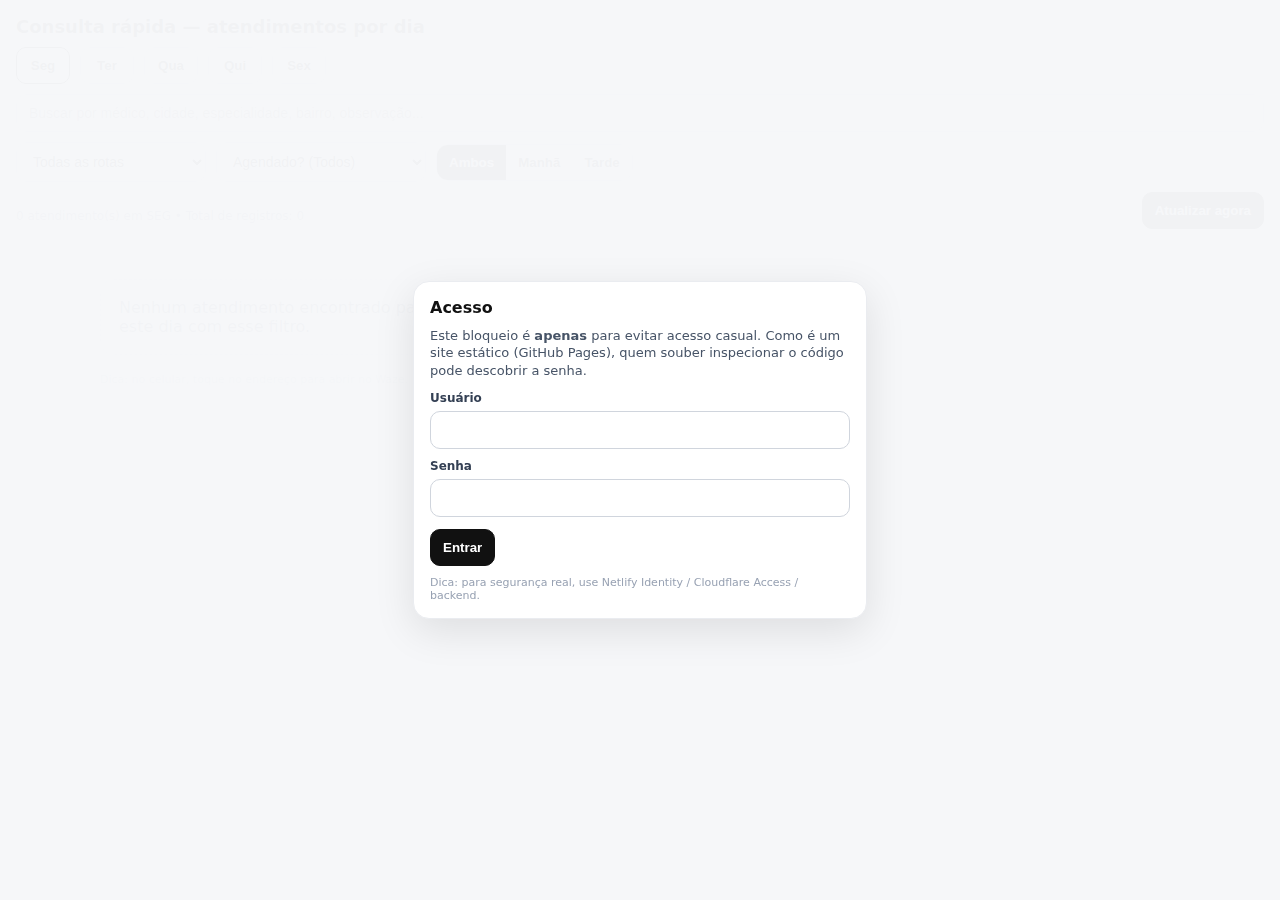
<file: index.html>
<!doctype html>
<html lang="pt-BR">
<head>
  <meta charset="utf-8" />
  <meta name="viewport" content="width=device-width, initial-scale=1" />
  <title>Consulta de Médicos — por dia</title>

  <style>
    :root { font-family: system-ui, -apple-system, Segoe UI, Roboto, Arial; }
    body { margin: 0; background: #f6f7f9; color: #111; }
    header {
      padding: 16px 16px 10px;
      background: white;
      position: sticky; top: 0; z-index: 5;
      box-shadow: 0 1px 10px rgba(0,0,0,.06);
    }
    h1 { margin: 0 0 10px; font-size: 18px; }
    .row { display: flex; gap: 10px; flex-wrap: wrap; align-items: center; }

    .day-btn {
      border: 1px solid #d0d5dd; background: white; padding: 10px 12px; border-radius: 10px;
      cursor: pointer; font-weight: 800; min-width: 54px; touch-action: manipulation;
    }
    .day-btn.active { border-color: #111; }

    .search {
      flex: 1; min-width: 220px;
      border: 1px solid #d0d5dd; border-radius: 10px; padding: 10px 12px; background: #fff;
      font-size: 14px;
    }

    .select{
      border: 1px solid #d0d5dd;
      border-radius: 10px;
      padding: 10px 12px;
      background: #fff;
      font-size: 14px;
      min-width: 190px;
    }

    .toggle{
      display:flex;
      border:1px solid #d0d5dd;
      border-radius: 12px;
      overflow:hidden;
      background:#fff;
    }
    .toggle-btn{
      border:0;
      background:transparent;
      padding:10px 12px;
      cursor:pointer;
      font-weight:900;
      touch-action: manipulation;
    }
    .toggle-btn.active{
      background:#111;
      color:#fff;
    }

    main { padding: 16px; max-width: 1080px; margin: 0 auto; }
    .meta { font-size: 12px; color: #667085; margin-top: 10px; }

    .grid { display: grid; gap: 12px; grid-template-columns: repeat(auto-fill, minmax(290px, 1fr)); margin-top: 14px; }
    .card {
      background: white; border: 1px solid #eaecf0; border-radius: 14px; padding: 12px 12px;
      box-shadow: 0 1px 10px rgba(0,0,0,.04);
    }
    .title { display:flex; justify-content: space-between; gap: 10px; align-items: baseline; }
    .name { margin: 0; font-size: 15px; font-weight: 900; line-height: 1.2; }
    .time { font-size: 12px; font-weight: 900; white-space: nowrap; }

    .badge-ag{
      display:inline-block;
      font-size: 12px;
      font-weight: 900;
      padding: 4px 10px;
      border-radius: 999px;
      border: 1px solid #111;
      background: #111;
      color: #fff;
      white-space: nowrap;
    }

    .sub { margin: 6px 0 0; font-size: 13px; color: #344054; }
    .pills { margin-top: 8px; }
    .pill {
      display:inline-block; font-size: 12px; padding: 4px 8px; border-radius: 999px;
      border: 1px solid #eaecf0; background:#f9fafb; margin: 6px 6px 0 0;
    }
    .obs { margin: 10px 0 0; font-size: 12px; color: #475467; }
    .addr { margin: 10px 0 0; font-size: 12px; color: #475467; }
    .addr a { color: inherit; text-decoration: underline; }

    .empty { background: #fff; border: 1px dashed #d0d5dd; padding: 18px; border-radius: 14px; color:#475467; }
    .footer { font-size: 11px; color:#98a2b3; margin-top: 18px; }

    .refresh-wrap { display:flex; justify-content: space-between; align-items: center; gap: 10px; flex-wrap: wrap; }
    .refresh-btn{
      border: 1px solid #111;
      background: #111;
      color: #fff;
      padding: 10px 12px;
      border-radius: 10px;
      cursor: pointer;
      font-weight: 900;
      touch-action: manipulation;
    }
    .refresh-btn:active{ transform: translateY(1px); }

    @media (max-width: 520px){
      header { padding: 14px 12px 10px; }
      .day-btn { padding: 12px 14px; min-width: 64px; }
      .search { font-size: 16px; } /* evita zoom no iPhone */
      .select { width: 100%; font-size: 16px; }
      .toggle { width: 100%; }
      .toggle-btn { flex: 1; padding: 12px 12px; }
      .grid { grid-template-columns: 1fr; }
      .refresh-btn { width: 100%; }
      .refresh-wrap { width: 100%; }
    }
  </style>

  <!-- Login -->
  <style>
    .login-overlay{
      position:fixed; inset:0; background:rgba(246,247,249,.98);
      display:flex; align-items:center; justify-content:center; z-index:9999;
      padding:16px;
    }
    .login-card{
      width:min(420px, 100%); background:#fff; border:1px solid #eaecf0;
      border-radius:16px; padding:16px; box-shadow:0 12px 40px rgba(0,0,0,.10);
    }
    .login-card h2{ margin:0 0 10px; font-size:16px; }
    .login-card p{ margin:0 0 12px; color:#475467; font-size:13px; line-height:1.35;}
    .login-card label{ display:block; font-size:12px; color:#344054; margin:10px 0 6px; font-weight:900;}
    .login-card input{
      width:100%; box-sizing:border-box;
      border:1px solid #d0d5dd; border-radius:10px; padding:10px 12px; font-size:14px;
    }
    .login-actions{ display:flex; gap:10px; margin-top:12px; align-items:center; }
    .login-btn{
      border:1px solid #111; background:#111; color:#fff; padding:10px 12px; border-radius:10px;
      cursor:pointer; font-weight:900;
    }
    .login-err{ margin-top:10px; color:#b42318; font-size:12px; display:none;}
    .login-note{ margin-top:10px; color:#98a2b3; font-size:11px;}
  </style>
</head>

<body>
  <!-- Login Overlay -->
  <div class="login-overlay" id="loginOverlay" aria-hidden="false">
    <div class="login-card">
      <h2>Acesso</h2>
      <p>Este bloqueio é <b>apenas</b> para evitar acesso casual. Como é um site estático (GitHub Pages), quem souber inspecionar o código pode descobrir a senha.</p>
      <label for="user">Usuário</label>
      <input id="user" autocomplete="username" />
      <label for="pass">Senha</label>
      <input id="pass" type="password" autocomplete="current-password" />
      <div class="login-actions">
        <button class="login-btn" id="loginBtn" type="button">Entrar</button>
      </div>
      <div class="login-err" id="loginErr">Usuário ou senha inválidos.</div>
      <div class="login-note">Dica: para segurança real, use Netlify Identity / Cloudflare Access / backend.</div>
    </div>
  </div>

  <header>
    <h1>Consulta rápida — atendimentos por dia</h1>

    <div class="row" id="days"></div>

    <div class="row" style="margin-top:10px;">
      <input id="q" class="search" placeholder="Buscar por médico, cidade, especialidade, bairro, observação..." />
    </div>

    <!-- Filtros -->
    <div class="row" style="margin-top:10px;">
      <select id="rota" class="select">
        <option value="TODAS">Todas as rotas</option>
        <option value="Piracicaba">Piracicaba</option>
        <option value="São Pedro">São Pedro</option>
      </select>

      <select id="ag" class="select">
        <option value="TODOS">Agendado? (Todos)</option>
        <option value="S">Somente AGENDADOS</option>
        <option value="N">Somente NÃO agendados</option>
      </select>

      <div class="toggle" id="periodo">
        <button type="button" class="toggle-btn active" data-p="AMBOS">Ambos</button>
        <button type="button" class="toggle-btn" data-p="MANHA">Manhã</button>
        <button type="button" class="toggle-btn" data-p="TARDE">Tarde</button>
      </div>
    </div>

    <!-- Linha com contador + botão -->
    <div class="refresh-wrap" style="margin-top:10px;">
      <div class="meta" id="meta">Carregando…</div>
      <button class="refresh-btn" id="refreshBtn" type="button">Atualizar agora</button>
    </div>

    <!-- Última atualização -->
    <div class="meta" id="updatedAt"></div>
  </header>

  <main>
    <div class="grid" id="list"></div>
    <div class="footer" id="footer"></div>
  </main>

  <script>
    const DAYS = [
      { key: 'SEG', label: 'Seg' },
      { key: 'TER', label: 'Ter' },
      { key: 'QUA', label: 'Qua' },
      { key: 'QUI', label: 'Qui' },
      { key: 'SEX', label: 'Sex' },
    ];

    let data = [];
    let activeDay = guessTodayKey();
    let query = '';

    let periodo = 'AMBOS';
    let rota = 'TODAS';
    let ag = 'TODOS';

    const $days = document.getElementById('days');
    const $list = document.getElementById('list');
    const $meta = document.getElementById('meta');
    const $updatedAt = document.getElementById('updatedAt');
    const $q = document.getElementById('q');
    const $footer = document.getElementById('footer');
    const $refreshBtn = document.getElementById('refreshBtn');
    const $rota = document.getElementById('rota');
    const $ag = document.getElementById('ag');
    const $periodo = document.getElementById('periodo');

    function guessTodayKey() {
      const map = ['DOM','SEG','TER','QUA','QUI','SEX','SAB'];
      const k = map[new Date().getDay()];
      return (k === 'DOM' || k === 'SAB') ? 'SEG' : k;
    }

    function normalize(s) {
      return (s ?? '')
        .toString()
        .toLowerCase()
        .normalize('NFD')
        .replace(/\p{Diacritic}/gu, '');
    }

    function extractFirstTime(s) {
      const m = (s || '').match(/(\d{1,2}):(\d{2})/);
      if (!m) return 9999;
      return parseInt(m[1].padStart(2,'0') + m[2], 10);
    }

    function rowStartTime(row) {
      return Math.min(extractFirstTime(row.manha), extractFirstTime(row.tarde));
    }

    function renderDays() {
      $days.innerHTML = '';
      DAYS.forEach(d => {
        const btn = document.createElement('button');
        btn.type = 'button';
        btn.className = 'day-btn' + (d.key === activeDay ? ' active' : '');
        btn.textContent = d.label;
        btn.onclick = () => { activeDay = d.key; render(); renderDays(); };
        $days.appendChild(btn);
      });
    }

    function matchesQuery(row, q) {
      if (!q) return true;
      const hay = normalize([
        row.rota,
        row.medico_nome, row.especialidade, row.cidade, row.bairro, row.endereco,
        row.observacao, row.telefone, row.celular, row.email,
        row.manha, row.tarde,
        row.agendado
      ].join(' | '));
      return hay.includes(q);
    }

    function isAgendado(row) {
      return (row.agendado || '').toString().trim().toUpperCase() === 'S';
    }

    function formatHorario(row) {
      // Se for agendado, exibe somente "AGENDADO"
      if (isAgendado(row)) return 'AGENDADO';

      const parts = [];
      if (row.manha) parts.push(`Manhã: ${row.manha}`);
      if (row.tarde) parts.push(`Tarde: ${row.tarde}`);
      return parts.length ? parts.join(' • ') : '';
    }

    function buildWazeLink(row) {
      // Monta um link Waze com endereço + cidade (se existir)
      const parts = [];
      if (row.endereco) parts.push(row.endereco);
      if (row.bairro) parts.push(row.bairro);
      if (row.cidade) parts.push(row.cidade);
      const q = parts.filter(Boolean).join(', ');
      if (!q) return null;

      const encoded = encodeURIComponent(q);
      return `https://waze.com/ul?q=${encoded}&navigate=yes`;
    }

    function render() {
      const q = normalize(query);

      const filtered = data
        .filter(r => (r.dia_semana || '').toUpperCase() === activeDay)
        .filter(r => (rota === 'TODAS' ? true : (r.rota || '') === rota))
        .filter(r => {
          const v = (r.agendado || '').toString().trim().toUpperCase();
          if (ag === 'S') return v === 'S';
          if (ag === 'N') return v === 'N' || v === '';
          return true;
        })
        .filter(r => {
          // Período filtra por preenchimento
          if (periodo === 'MANHA') return !!(r.manha && r.manha.toString().trim());
          if (periodo === 'TARDE') return !!(r.tarde && r.tarde.toString().trim());
          return true; // AMBOS
        })
        .filter(r => matchesQuery(r, q))
        .sort((a,b) => rowStartTime(a) - rowStartTime(b));

      $meta.textContent = `${filtered.length} atendimento(s) em ${activeDay} • Total de registros: ${data.length}`;
      $list.innerHTML = '';

      if (filtered.length === 0) {
        const div = document.createElement('div');
        div.className = 'empty';
        div.textContent = 'Nenhum atendimento encontrado para este dia com esse filtro.';
        $list.appendChild(div);
        return;
      }

      filtered.forEach(r => {
        const card = document.createElement('div');
        card.className = 'card';

        const title = document.createElement('div');
        title.className = 'title';

        const name = document.createElement('p');
        name.className = 'name';
        name.textContent = r.medico_nome || '(Sem nome)';

        const time = document.createElement('div');
        time.className = 'time';

        // Se agendado, mostrar um badge (e ocultar horários)
        if (isAgendado(r)) {
          const badge = document.createElement('span');
          badge.className = 'badge-ag';
          badge.textContent = 'AGENDADO';
          time.appendChild(badge);
        } else {
          time.textContent = formatHorario(r);
        }

        title.appendChild(name);
        title.appendChild(time);

        const sub = document.createElement('div');
        sub.className = 'sub';
        const pieces = [r.especialidade, r.cidade, r.rota ? `Rota: ${r.rota}` : ''].filter(Boolean);
        sub.textContent = pieces.join(' • ');

        const pills = document.createElement('div');
        pills.className = 'pills';
        const pillItems = [
          r.bairro ? `Bairro: ${r.bairro}` : '',
          r.telefone ? `Tel: ${r.telefone}` : '',
          r.celular ? `Cel: ${r.celular}` : '',
          r.email ? `E-mail: ${r.email}` : '',
        ].filter(Boolean);

        pillItems.forEach(t => {
          const p = document.createElement('span');
          p.className = 'pill';
          p.textContent = t;
          pills.appendChild(p);
        });

        const addr = document.createElement('div');
        addr.className = 'addr';
        const waze = buildWazeLink(r);

        if (waze) {
          const a = document.createElement('a');
          a.href = waze;
          a.target = '_blank';
          a.rel = 'noopener noreferrer';
          const label = [r.endereco, r.cep ? `CEP: ${r.cep}` : ''].filter(Boolean).join(' • ') || 'Abrir no Waze';
          a.textContent = label + ' • (Abrir no Waze)';
          addr.appendChild(a);
        } else {
          const addrPieces = [r.endereco, r.cep ? `CEP: ${r.cep}` : ''].filter(Boolean);
          if (addrPieces.length) addr.textContent = addrPieces.join(' • ');
        }

        const obs = document.createElement('div');
        obs.className = 'obs';
        if (r.observacao) obs.textContent = `Obs: ${r.observacao}`;

        card.appendChild(title);
        card.appendChild(sub);
        if (pills.childNodes.length) card.appendChild(pills);
        if (addr.textContent || addr.childNodes.length) card.appendChild(addr);
        if (r.observacao) card.appendChild(obs);

        $list.appendChild(card);
      });
    }

    function setUpdatedAtText(payload, fallbackTotal) {
      if (Array.isArray(payload)) {
        $updatedAt.textContent = '';
        return;
      }
      const meta = payload?.meta || {};
      const total = (typeof meta.total_registros === 'number') ? meta.total_registros : fallbackTotal;

      if (meta.updated_at) {
        const d = new Date(meta.updated_at);
        const ok = !isNaN(d.getTime());
        $updatedAt.textContent = ok
          ? `Última atualização: ${d.toLocaleString('pt-BR')} • Registros: ${total}`
          : `Registros: ${total}`;
      } else {
        $updatedAt.textContent = `Registros: ${total}`;
      }
    }

    async function load() {
      try {
        $meta.textContent = 'Carregando…';
        $list.innerHTML = '';

        const url = './data.json?v=' + Date.now();
        const res = await fetch(url, { cache: 'no-store' });
        if (!res.ok) throw new Error('Falha ao carregar data.json');

        const payload = await res.json();

        // Aceita:
        // 1) array (formato antigo)
        // 2) { meta: {...}, registros: [...] } (formato novo)
        if (Array.isArray(payload)) {
          data = payload;
          setUpdatedAtText(payload, data.length);
        } else {
          data = Array.isArray(payload.registros) ? payload.registros : [];
          setUpdatedAtText(payload, data.length);
        }

        if (!Array.isArray(data)) throw new Error('data.json inválido (esperado array ou {registros: []}).');

        renderDays();
        render();
        $footer.textContent = `Dica: no celular, toque no endereço para abrir no Waze.`;
      } catch (e) {
        $meta.textContent = 'Erro ao carregar dados.';
        $updatedAt.textContent = '';
        $list.innerHTML = `<div class="empty">${String(e.message || e)}<br><br>
        Dica: confirme se <b>data.json</b> está no mesmo diretório do <b>index.html</b>.
        </div>`;
      }
    }

    // Eventos
    $q.addEventListener('input', (ev) => {
      query = ev.target.value || '';
      render();
    });

    $refreshBtn.addEventListener('click', async () => {
      await load();
    });

    $rota.addEventListener('change', (e) => {
      rota = e.target.value;
      render();
    });

    $ag.addEventListener('change', (e) => {
      ag = e.target.value;
      render();
    });

    $periodo.addEventListener('click', (e) => {
      const btn = e.target.closest('.toggle-btn');
      if (!btn) return;
      periodo = btn.dataset.p;

      [...$periodo.querySelectorAll('.toggle-btn')].forEach(b => b.classList.remove('active'));
      btn.classList.add('active');

      render();
    });

    // Start
    load();
  </script>

  <script>
    // ⚠️ Bloqueio simples (client-side). NÃO é segurança real.
    const AUTH_USER = "Murilo";
    const AUTH_PASS = "@@13Nov2016";
    const KEY = "agenda_auth_ok_v1";

    function showLogin(show){
      const ov = document.getElementById("loginOverlay");
      if(!ov) return;
      ov.style.display = show ? "flex" : "none";
      ov.setAttribute("aria-hidden", show ? "false" : "true");
    }

    function setErr(show){
      const el = document.getElementById("loginErr");
      if(!el) return;
      el.style.display = show ? "block" : "none";
    }

    function initLogin(){
      try{
        if (sessionStorage.getItem(KEY) === "1"){
          showLogin(false);
          return;
        }
      }catch(e){}

      showLogin(true);

      const btn = document.getElementById("loginBtn");
      const u = document.getElementById("user");
      const p = document.getElementById("pass");

      function attempt(){
        const ok = (u.value === AUTH_USER && p.value === AUTH_PASS);
        if(ok){
          try{ sessionStorage.setItem(KEY,"1"); }catch(e){}
          setErr(false);
          showLogin(false);
        } else {
          setErr(true);
        }
      }

      btn.addEventListener("click", attempt);
      p.addEventListener("keydown", (e)=>{ if(e.key==="Enter") attempt(); });
      u.addEventListener("keydown", (e)=>{ if(e.key==="Enter") attempt(); });
    }

    if (document.readyState === "loading") {
      document.addEventListener("DOMContentLoaded", initLogin);
    } else {
      initLogin();
    }
  </script>
</body>
</html>
</file>
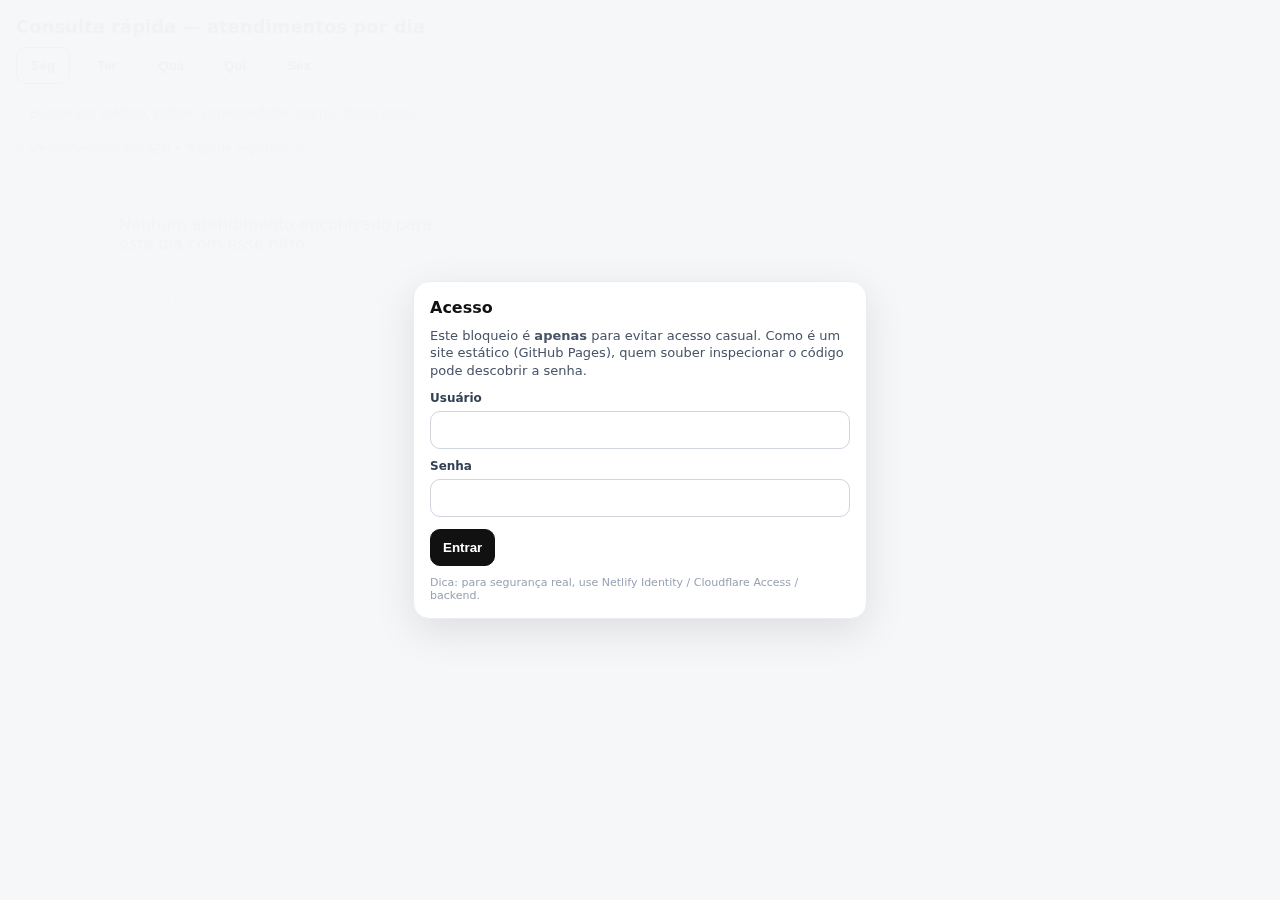
<file: index_com_login.html>
<!doctype html>
<html lang="pt-BR">
<head>
  <meta charset="utf-8" />
  <meta name="viewport" content="width=device-width, initial-scale=1" />
  <title>Consulta de Médicos — por dia</title>
  <style>
    :root { font-family: system-ui, -apple-system, Segoe UI, Roboto, Arial; }
    body { margin: 0; background: #f6f7f9; color: #111; }
    header {
      padding: 16px 16px 10px;
      background: white;
      position: sticky; top: 0; z-index: 5;
      box-shadow: 0 1px 10px rgba(0,0,0,.06);
    }
    h1 { margin: 0 0 10px; font-size: 18px; }
    .row { display: flex; gap: 10px; flex-wrap: wrap; align-items: center; }
    .day-btn {
      border: 1px solid #d0d5dd; background: white; padding: 10px 12px; border-radius: 10px;
      cursor: pointer; font-weight: 700; min-width: 54px;
    }
    .day-btn.active { border-color: #111; }
    .search {
      flex: 1; min-width: 240px;
      border: 1px solid #d0d5dd; border-radius: 10px; padding: 10px 12px; background: #fff;
      font-size: 14px;
    }
    main { padding: 16px; max-width: 1080px; margin: 0 auto; }
    .meta { font-size: 12px; color: #667085; margin-top: 10px; }
    .grid { display: grid; gap: 12px; grid-template-columns: repeat(auto-fill, minmax(290px, 1fr)); margin-top: 14px; }
    .card {
      background: white; border: 1px solid #eaecf0; border-radius: 14px; padding: 12px 12px;
      box-shadow: 0 1px 10px rgba(0,0,0,.04);
    }
    .title { display:flex; justify-content: space-between; gap: 10px; align-items: baseline; }
    .name { margin: 0; font-size: 15px; font-weight: 800; line-height: 1.2; }
    .time { font-size: 12px; font-weight: 800; white-space: nowrap; }
    .sub { margin: 6px 0 0; font-size: 13px; color: #344054; }
    .pills { margin-top: 8px; }
    .pill { display:inline-block; font-size: 12px; padding: 4px 8px; border-radius: 999px; border: 1px solid #eaecf0; background:#f9fafb; margin: 6px 6px 0 0; }
    .obs { margin: 10px 0 0; font-size: 12px; color: #475467; }
    .addr { margin: 10px 0 0; font-size: 12px; color: #475467; }
    .empty { background: #fff; border: 1px dashed #d0d5dd; padding: 18px; border-radius: 14px; color:#475467; }
    .footer { font-size: 11px; color:#98a2b3; margin-top: 18px; }
  </style>

  <style>
    .login-overlay{
      position:fixed; inset:0; background:rgba(246,247,249,.98);
      display:flex; align-items:center; justify-content:center; z-index:9999;
      padding:16px;
    }
    .login-card{
      width:min(420px, 100%); background:#fff; border:1px solid #eaecf0;
      border-radius:16px; padding:16px; box-shadow:0 12px 40px rgba(0,0,0,.10);
    }
    .login-card h2{ margin:0 0 10px; font-size:16px; }
    .login-card p{ margin:0 0 12px; color:#475467; font-size:13px; line-height:1.35;}
    .login-card label{ display:block; font-size:12px; color:#344054; margin:10px 0 6px; font-weight:700;}
    .login-card input{
      width:100%; box-sizing:border-box;
      border:1px solid #d0d5dd; border-radius:10px; padding:10px 12px; font-size:14px;
    }
    .login-actions{ display:flex; gap:10px; margin-top:12px; align-items:center; }
    .login-btn{
      border:1px solid #111; background:#111; color:#fff; padding:10px 12px; border-radius:10px;
      cursor:pointer; font-weight:800;
    }
    .login-err{ margin-top:10px; color:#b42318; font-size:12px; display:none;}
    .login-note{ margin-top:10px; color:#98a2b3; font-size:11px;}
  </style>

</head>

<body>

<div class="login-overlay" id="loginOverlay" aria-hidden="false">
  <div class="login-card">
    <h2>Acesso</h2>
    <p>Este bloqueio é <b>apenas</b> para evitar acesso casual. Como é um site estático (GitHub Pages), quem souber inspecionar o código pode descobrir a senha.</p>
    <label for="user">Usuário</label>
    <input id="user" autocomplete="username" />
    <label for="pass">Senha</label>
    <input id="pass" type="password" autocomplete="current-password" />
    <div class="login-actions">
      <button class="login-btn" id="loginBtn">Entrar</button>
    </div>
    <div class="login-err" id="loginErr">Usuário ou senha inválidos.</div>
    <div class="login-note">Dica: para segurança real, use Netlify Identity / Cloudflare Access / backend.</div>
  </div>
</div>

<header>
  <h1>Consulta rápida — atendimentos por dia</h1>
  <div class="row" id="days"></div>
  <div class="row" style="margin-top:10px;">
    <input id="q" class="search" placeholder="Buscar por médico, cidade, especialidade, bairro, observação..." />
  </div>
  <div class="meta" id="meta">Carregando…</div>
</header>

<main>
  <div class="grid" id="list"></div>
  <div class="footer" id="footer"></div>
</main>

<script>
  const DATA_URL = './data.json';

  const DAYS = [
    { key: 'SEG', label: 'Seg' },
    { key: 'TER', label: 'Ter' },
    { key: 'QUA', label: 'Qua' },
    { key: 'QUI', label: 'Qui' },
    { key: 'SEX', label: 'Sex' },
  ];

  let data = [];
  let activeDay = guessTodayKey();
  let query = '';

  const $days = document.getElementById('days');
  const $list = document.getElementById('list');
  const $meta = document.getElementById('meta');
  const $q = document.getElementById('q');
  const $footer = document.getElementById('footer');

  function guessTodayKey() {
    // JS: 0=Dom, 1=Seg...
    const map = ['DOM','SEG','TER','QUA','QUI','SEX','SAB'];
    const k = map[new Date().getDay()];
    return (k === 'DOM' || k === 'SAB') ? 'SEG' : k;
  }

  function normalize(s) {
    return (s ?? '')
      .toString()
      .toLowerCase()
      .normalize('NFD')
      .replace(/\p{Diacritic}/gu, '');
  }

  function extractFirstTime(s) {
    const m = (s || '').match(/(\d{1,2}):(\d{2})/);
    if (!m) return 9999;
    return parseInt(m[1].padStart(2,'0') + m[2], 10);
  }

  function rowStartTime(row) {
    // usa o primeiro horário encontrado entre manhã/tarde
    return Math.min(extractFirstTime(row.manha), extractFirstTime(row.tarde));
  }

  function renderDays() {
    $days.innerHTML = '';
    DAYS.forEach(d => {
      const btn = document.createElement('button');
      btn.className = 'day-btn' + (d.key === activeDay ? ' active' : '');
      btn.textContent = d.label;
      btn.onclick = () => { activeDay = d.key; render(); renderDays(); };
      $days.appendChild(btn);
    });
  }

  function matchesQuery(row, q) {
    if (!q) return true;
    const hay = normalize([
      row.medico_nome, row.especialidade, row.cidade, row.bairro, row.endereco,
      row.observacao, row.telefone, row.celular, row.email, row.utc_brick,
      row.manha, row.tarde
    ].join(' | '));
    return hay.includes(q);
  }

  function formatHorario(row) {
    const parts = [];
    if (row.manha) parts.push(`Manhã: ${row.manha}`);
    if (row.tarde) parts.push(`Tarde: ${row.tarde}`);
    return parts.length ? parts.join(' • ') : '';
  }

  function render() {
    const q = normalize(query);
    const filtered = data
      .filter(r => (r.dia_semana || '').toUpperCase() === activeDay)
      .filter(r => matchesQuery(r, q))
      .sort((a,b) => rowStartTime(a) - rowStartTime(b));

    $meta.textContent = `${filtered.length} atendimento(s) em ${activeDay} • Total de registros: ${data.length}`;
    $list.innerHTML = '';

    if (filtered.length === 0) {
      const div = document.createElement('div');
      div.className = 'empty';
      div.textContent = 'Nenhum atendimento encontrado para este dia com esse filtro.';
      $list.appendChild(div);
      return;
    }

    filtered.forEach(r => {
      const card = document.createElement('div');
      card.className = 'card';

      const title = document.createElement('div');
      title.className = 'title';

      const name = document.createElement('p');
      name.className = 'name';
      name.textContent = r.medico_nome || '(Sem nome)';

      const time = document.createElement('div');
      time.className = 'time';
      time.textContent = formatHorario(r);

      title.appendChild(name);
      title.appendChild(time);

      const sub = document.createElement('div');
      sub.className = 'sub';
      const pieces = [r.especialidade, r.cidade].filter(Boolean);
      sub.textContent = pieces.join(' • ');

      const pills = document.createElement('div');
      pills.className = 'pills';
      const pillItems = [
        r.bairro ? `Bairro: ${r.bairro}` : '',
        r.telefone ? `Tel: ${r.telefone}` : '',
        r.celular ? `Cel: ${r.celular}` : '',
        r.email ? `E-mail: ${r.email}` : '',
      ].filter(Boolean);
      pillItems.forEach(t => {
        const p = document.createElement('span');
        p.className = 'pill';
        p.textContent = t;
        pills.appendChild(p);
      });

      const addr = document.createElement('div');
      addr.className = 'addr';
      const addrPieces = [r.endereco, r.cep ? `CEP: ${r.cep}` : ''].filter(Boolean);
      if (addrPieces.length) addr.textContent = addrPieces.join(' • ');

      const obs = document.createElement('div');
      obs.className = 'obs';
      if (r.observacao) obs.textContent = `Obs: ${r.observacao}`;

      card.appendChild(title);
      card.appendChild(sub);
      if (pills.childNodes.length) card.appendChild(pills);
      if (addr.textContent) card.appendChild(addr);
      if (r.observacao) card.appendChild(obs);

      $list.appendChild(card);
    });
  }

  async function load() {
    try {
      const res = await fetch(DATA_URL, { cache: 'no-store' });
      if (!res.ok) throw new Error('Falha ao carregar data.json');
      data = await res.json();

      if (!Array.isArray(data)) throw new Error('data.json precisa ser um array de objetos');

      renderDays();
      render();
      $footer.textContent = `Fonte: ${DATA_URL} • Dica: publique esta pasta (index.html + data.json) no GitHub Pages/Netlify para funcionar no celular.`;
    } catch (e) {
      $meta.textContent = 'Erro ao carregar dados.';
      $list.innerHTML = `<div class="empty">${e.message}<br><br>
      Dica: coloque o <b>index.html</b> e o <b>data.json</b> na mesma pasta e abra via um servidor (GitHub Pages/Netlify).
      </div>`;
    }
  }

  $q.addEventListener('input', (ev) => {
    query = ev.target.value || '';
    render();
  });

  load();
</script>

<script>
  // ⚠️ Bloqueio simples (client-side). NÃO é segurança real.
  const AUTH_USER = "Murilo";
  const AUTH_PASS = "@@13Nov2016";
  const KEY = "agenda_auth_ok_v1";

  function showLogin(show){
    const ov = document.getElementById("loginOverlay");
    if(!ov) return;
    ov.style.display = show ? "flex" : "none";
    ov.setAttribute("aria-hidden", show ? "false" : "true");
  }

  function setErr(show){
    const el = document.getElementById("loginErr");
    if(!el) return;
    el.style.display = show ? "block" : "none";
  }

  function initLogin(){
    try{
      if (sessionStorage.getItem(KEY) === "1"){
        showLogin(false);
        return;
      }
    }catch(e){}

    showLogin(true);

    const btn = document.getElementById("loginBtn");
    const u = document.getElementById("user");
    const p = document.getElementById("pass");

    function attempt(){
      const ok = (u.value === AUTH_USER && p.value === AUTH_PASS);
      if(ok){
        try{ sessionStorage.setItem(KEY,"1"); }catch(e){}
        setErr(false);
        showLogin(false);
      } else {
        setErr(true);
      }
    }

    btn.addEventListener("click", attempt);
    p.addEventListener("keydown", (e)=>{ if(e.key==="Enter") attempt(); });
    u.addEventListener("keydown", (e)=>{ if(e.key==="Enter") attempt(); });
  }

  // roda quando DOM estiver pronto
  if (document.readyState === "loading") {
    document.addEventListener("DOMContentLoaded", initLogin);
  } else {
    initLogin();
  }
</script>

</body>
</html>
</file>
